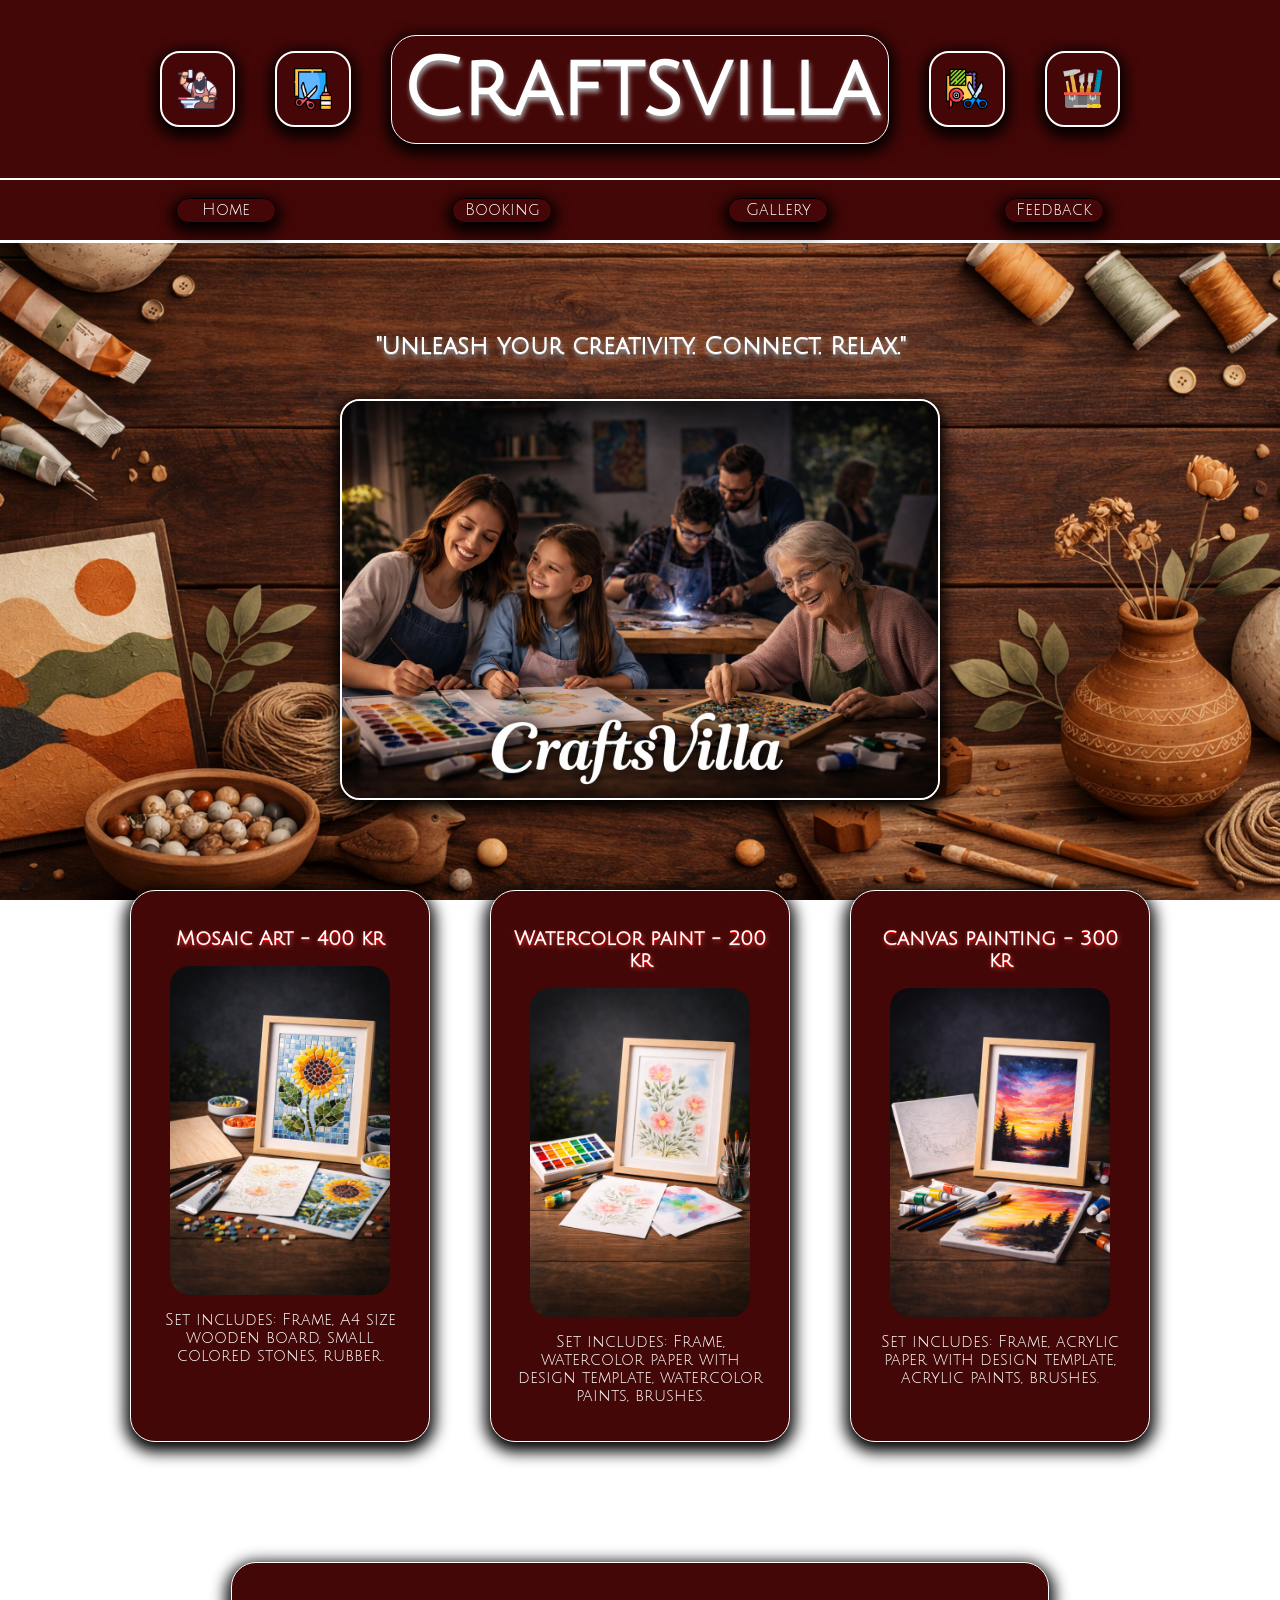
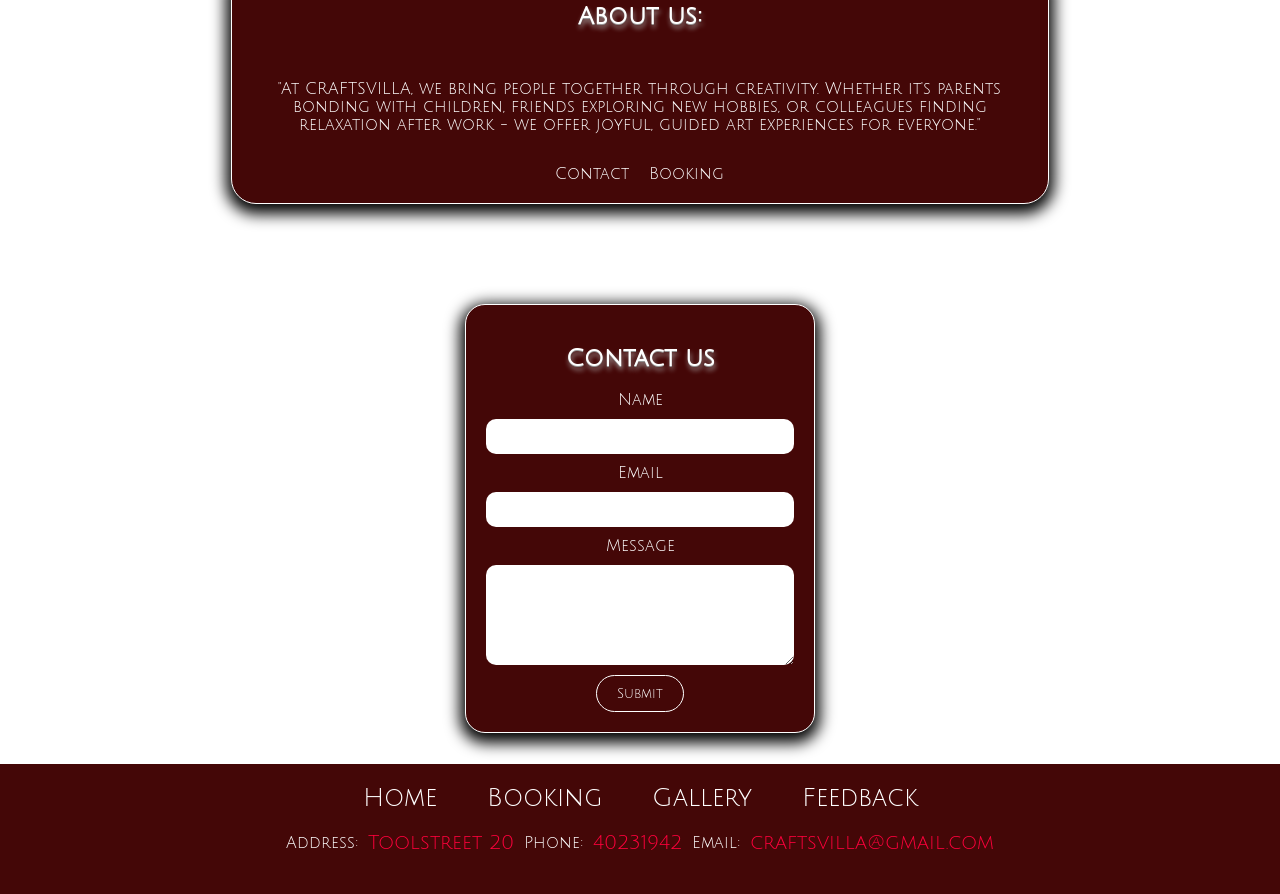
<file: index.html>
<!DOCTYPE html>
<html lang="en">
<head>
    <meta charset="UTF-8">
    <meta name="viewport" content="width=device-width, initial-scale=1.0">
    <link rel="stylesheet" href="style.css">
    <title>Craftsvilla</title>
</head>
<body>
<!-- Header section start -->
    <header class="header-section">
        <nav class="navbar">
            <img src="images/logoicons/blacksmith.png" alt="blacksmith & anvil">
            <img src="images/logoicons/paper-crafts.png" alt="scissor & paper">
            <h1 class="logo-text">Craftsvilla</h1>
            <img src="images/logoicons/handcraft.png" alt="scissor & tools">
            <img src="images/logoicons/tool-box.png" alt="toolbox">
        </nav>

        <div class="navbar-2">
            <a href="index.html">Home</a>
            <a href="booking.html">Booking</a>
            <a href="gallery.html">Gallery</a>
            <a href="feedback.html">Feedback</a>
        </div>
    </header>
<!-- Header section end -->

<!-- Hero section start -->
    <section class="hero-section">
        <div class="hero-box">
            <h2>"Unleash your creativity. Connect. Relax."</h2>
            <img src="images/heroimg-darker.png" alt="craftsvilla hero image">
        </div>
    </section>
<!-- Hero section end -->

<!-- Main section start -->
    <main class="main-section">
        <div class="product-box">
            <h2 class="product-title">Mosaic Art - 400 kr</h2>
            <img src="images/annonse/mosaik.png" alt="mosaic art set">
            <p>Set includes: Frame, A4 size wooden board, small colored stones, rubber.</p>
        </div>

        <div class="product-box">
            <h2 class="product-title">Watercolor paint - 200 kr</h2>
            <img src="images/annonse/akrylmaling.png" alt="watercolor paint set">
            <p>Set includes: Frame, watercolor paper with design template, watercolor paints, brushes.</p>
        </div>

        <div class="product-box">
            <h2 class="product-title">Canvas painting - 300 kr</h2>
            <img src="images/annonse/lærætt.png" alt="canvas painting set">
            <p>Set includes: Frame, acrylic paper with design template, acrylic paints, brushes.</p>
        </div>
    </main>
<!-- Main section end -->

<!-- About section start -->
    <section class="about-section">
        <div class="about-box">
            <h2>About us:</h2>
            <p>"At CRAFTSVILLA, we bring people together through creativity. Whether it's parents bonding with children, friends exploring new hobbies, or colleagues finding relaxation after work - we offer joyful, guided art experiences for everyone."</p>
            <div class="about-links">
                <a href="feedback.html">Contact</a>
                <a href="booking.html">Booking</a>
            </div>
        </div>
    </section>
<!-- About section end -->

<!-- Contact Section start -->
    <section class="contact-section">
        <div class="contact-box">
            <h2>Contact us</h2>
            <form class="contact-form" action="#">
                <label for="fname">Name</label>
                <input type="text" id="fname" name="fname">

                <label for="e-mail">Email</label>
                <input type="email" id="e-mail" name="e-mail">

                <label for="message">Message</label>
                <textarea id="message" name="message"></textarea>

                <button type="submit">Submit</button>
            </form>
        </div>
    </section>
<!-- Contact section end -->

<!-- Footer section start-->
    <footer class="footer-section">
        <div class="footer-btn-box">
            <a href="index.html">Home</a>
            <a href="booking.html">Booking</a>
            <a href="gallery.html">Gallery</a>
            <a href="feedback.html">Feedback</a>
        </div>

        <div class="footer-textbox">
            <p>Address:</p>
            <p class="footer-txt2">Toolstreet 20</p>
            <p>Phone:</p>
            <p class="footer-txt2">40231942</p>
            <p>Email:</p>
            <p class="footer-txt2">craftsvilla@gmail.com</p>
        </div>
    </footer>
<!-- Footer section end -->
</body>
</html>
</file>
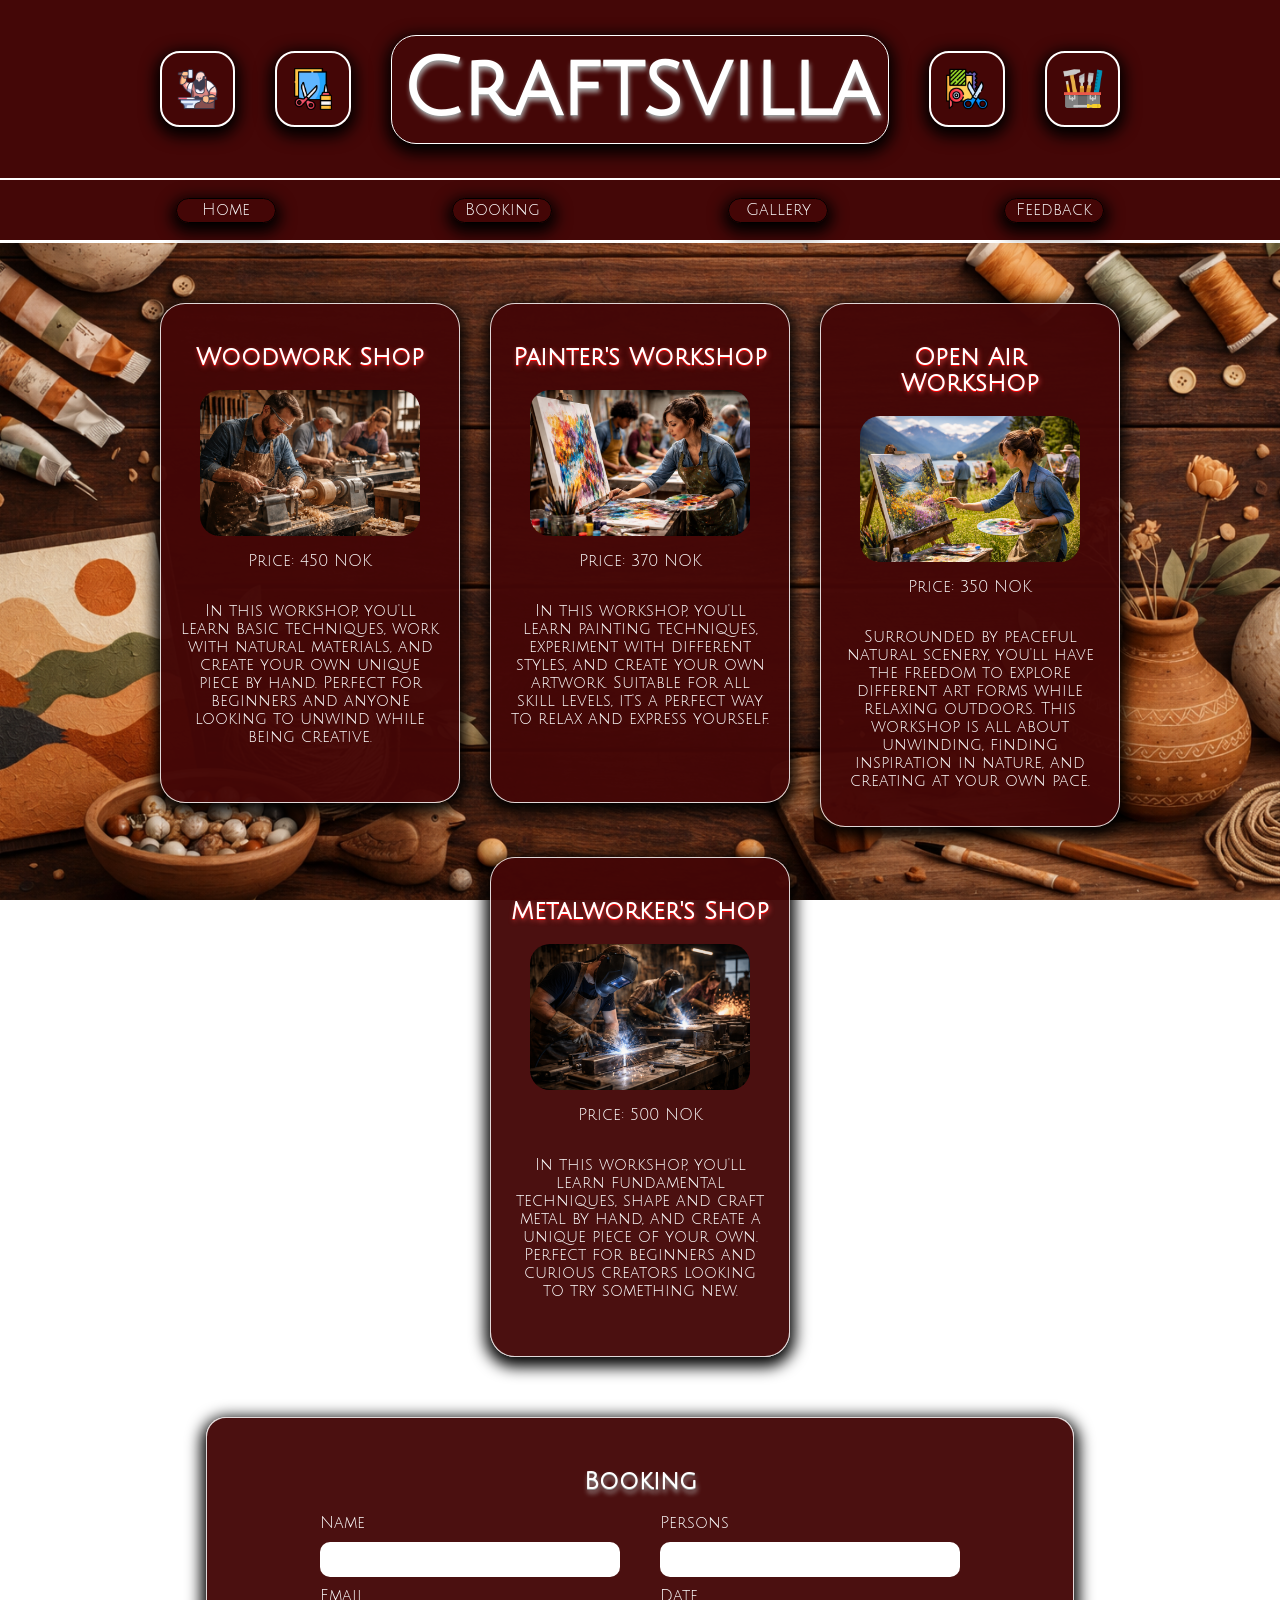
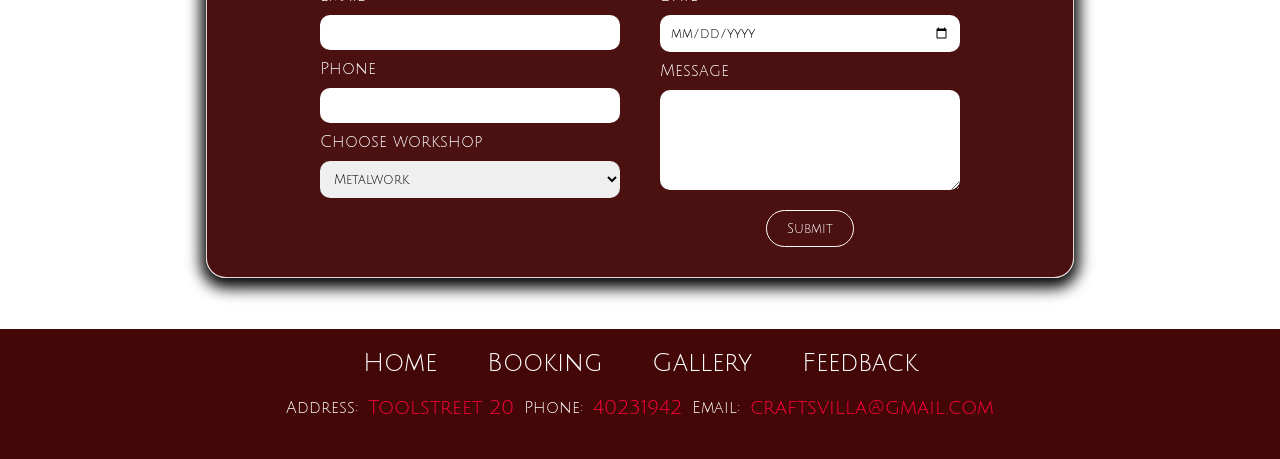
<file: booking.html>
<!DOCTYPE html>
<html lang="en">
<head>
    <meta charset="UTF-8">
    <meta name="viewport" content="width=device-width, initial-scale=1.0">
    <link rel="stylesheet" href="style-booking.css">
    <title>Craftsvilla</title>
</head>
<body>
<!-- Header section start -->
    <header class="header-section">
        <nav class="navbar">
            <img src="images/logoicons/blacksmith.png" alt="blacksmith & anvil">
            <img src="images/logoicons/paper-crafts.png" alt="scissor & paper">
            <h1 class="logo-text">Craftsvilla</h1>
            <img src="images/logoicons/handcraft.png" alt="scissor & tools">
            <img src="images/logoicons/tool-box.png" alt="toolbox">
        </nav>

        <div class="navbar-2">
            <a href="index.html">Home</a>
            <a href="booking.html">Booking</a>
            <a href="gallery.html">Gallery</a>
            <a href="feedback.html">Feedback</a>
        </div>
    </header>
<!-- Header section end -->

<!-- Main section start -->
    <section class="main-section">
        <div class="workshop-box">
            <h2 class="workshop-title">Woodwork Shop</h2>
            <img src="images/slideshow/slideshow4.png" alt="Woodwork workshop">
            <p>Price: 450 NOK</p>
            <p>In this workshop, you'll learn basic techniques, work with natural materials, and create your own unique piece by hand. Perfect for beginners and anyone looking to unwind while being creative.</p>
        </div>

        <div class="workshop-box">
            <h2 class="workshop-title">Painter's Workshop</h2>
            <img src="images/slideshow/slideshow2.png" alt="Painting workshop">
            <p>Price: 370 NOK</p>
            <p>In this workshop, you'll learn painting techniques, experiment with different styles, and create your own artwork. Suitable for all skill levels, it's a perfect way to relax and express yourself.</p>
        </div>

        <div class="workshop-box">
            <h2 class="workshop-title">Open Air Workshop</h2>
            <img src="images/slideshow/slideshow3.png" alt="Open air workshop">
            <p>Price: 350 NOK</p>
            <p>Surrounded by peaceful natural scenery, you'll have the freedom to explore different art forms while relaxing outdoors. This workshop is all about unwinding, finding inspiration in nature, and creating at your own pace.</p>
        </div>

        <div class="workshop-box">
            <h2 class="workshop-title">Metalworker's Shop</h2>
            <img src="images/slideshow/slideshow1.png" alt="Metalworking workshop">
            <p>Price: 500 NOK</p>
            <p>In this workshop, you'll learn fundamental techniques, shape and craft metal by hand, and create a unique piece of your own. Perfect for beginners and curious creators looking to try something new.</p>
        </div>
    </section>
<!-- Main section end -->

<!-- Booking section start -->
    <section class="booking-section">
        <div class="booking-box">
            <h2>Booking</h2>
            <form class="booking-form" action="#">
                <div class="booking-column">
                    <label for="name">Name</label>
                    <input type="text" name="name" id="name">

                    <label for="booking-email">Email</label>
                    <input type="email" name="booking-email" id="booking-email">

                    <label for="phone">Phone</label>
                    <input type="tel" name="phone" id="phone">

                    <label for="workshops">Choose workshop</label>
                    <select name="workshops" id="workshops">
                        <option value="Metalwork">Metalwork</option>
                        <option value="Woodwork">Woodwork</option>
                        <option value="Open Air">Open Air</option>
                        <option value="Painting">Painting</option>
                        <option value="Other">Other</option>
                    </select>
                </div>

                <div class="booking-column">
                    <label for="persons">Persons</label>
                    <input type="number" name="persons" id="persons">

                    <label for="date">Date</label>
                    <input type="date" name="date" id="date">

                    <label for="opt-message">Message</label>
                    <textarea name="opt-message" id="opt-message"></textarea>

                    <button type="submit">Submit</button>
                </div>
            </form>
        </div>
    </section>
<!-- Booking section end -->

<!-- Footer section start -->
    <footer class="footer-section">
        <div class="footer-btn-box">
            <a href="index.html">Home</a>
            <a href="booking.html">Booking</a>
            <a href="gallery.html">Gallery</a>
            <a href="feedback.html">Feedback</a>
        </div>

        <div class="footer-textbox">
            <p>Address:</p>
            <p class="footer-txt2">Toolstreet 20</p>
            <p>Phone:</p>
            <p class="footer-txt2">40231942</p>
            <p>Email:</p>
            <p class="footer-txt2">craftsvilla@gmail.com</p>
        </div>
    </footer>
<!-- Footer section end -->
</body>
</html>
</file>
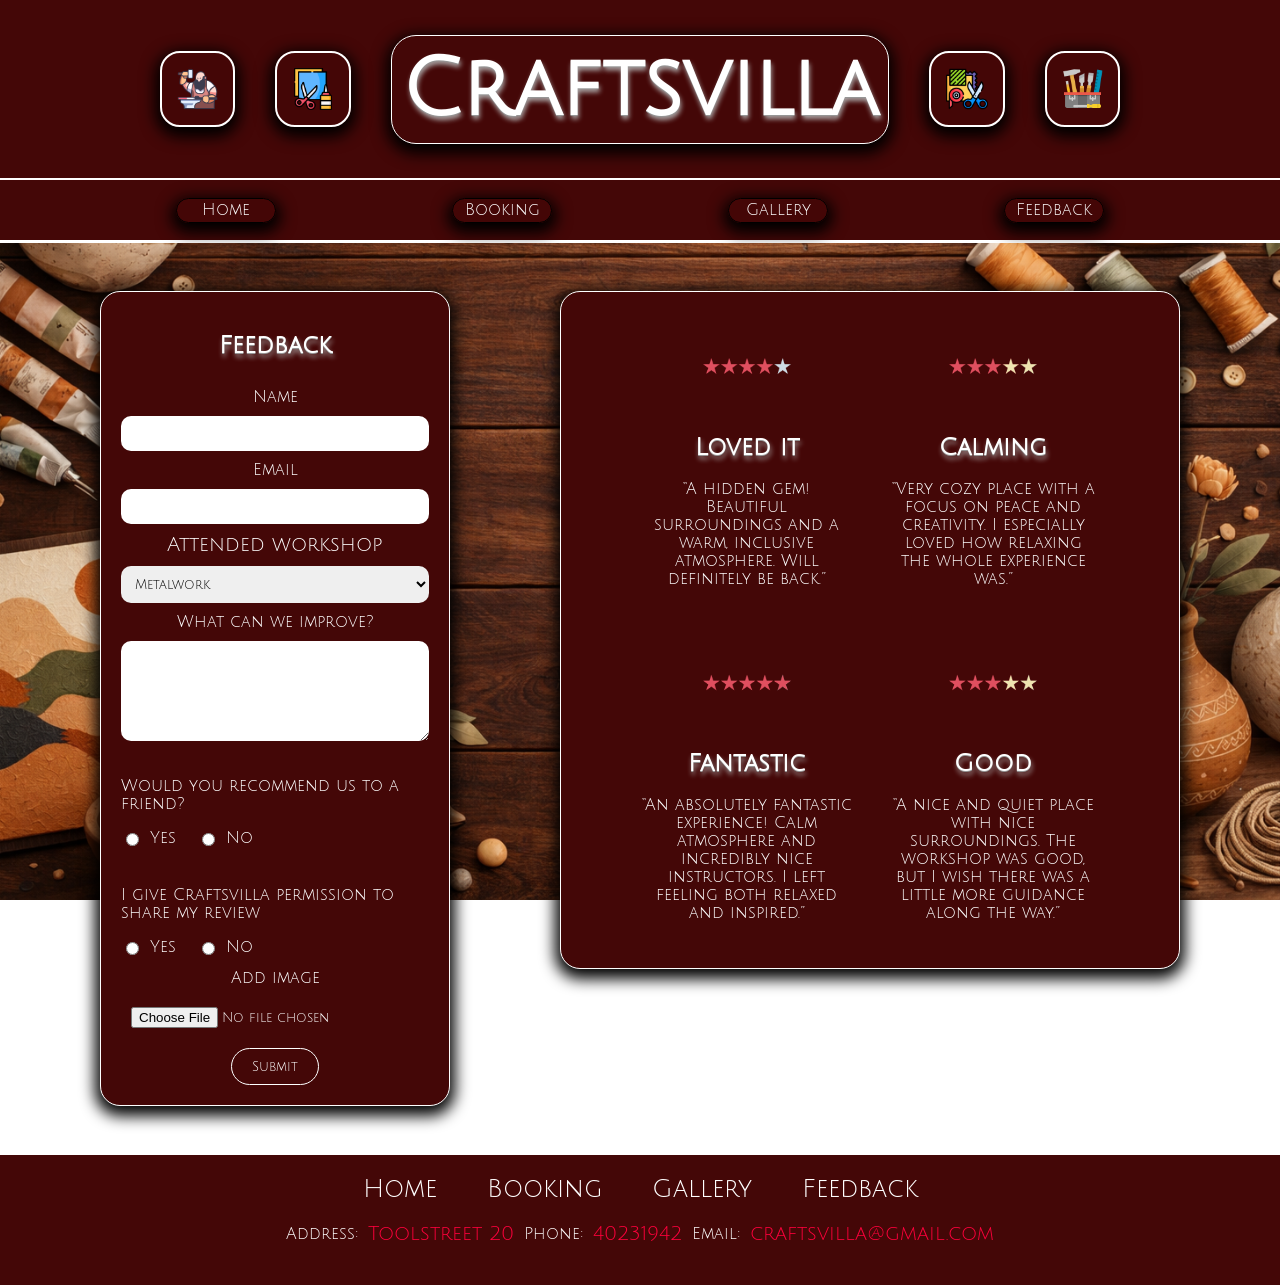
<file: feedback.html>
<!DOCTYPE html>
<html lang="en">
<head>
    <meta charset="UTF-8">
    <meta name="viewport" content="width=device-width, initial-scale=1.0">
    <link rel="stylesheet" href="style-feedback.css">
    <title>Craftsvilla</title>
</head>
<body>

    <header class="header-section">
        <div class="navbar">
            <img src="images/logoicons/blacksmith.png" alt="Blacksmith and anvil icon">
            <img src="images/logoicons/paper-crafts.png" alt="Scissors and paper icon">
            <h1 class="logo-text">Craftsvilla</h1>
            <img src="images/logoicons/handcraft.png" alt="Handcraft tools icon">
            <img src="images/logoicons/tool-box.png" alt="Toolbox icon">
        </div>

        <nav class="navbar-2">
            <a href="index.html">Home</a>
            <a href="booking.html">Booking</a>
            <a href="gallery.html">Gallery</a>
            <a href="feedback.html">Feedback</a>
        </nav>
    </header>

    <section class="main-section">
        <div class="feedback-box">
            <form class="feedback-form" action="#">
                <h2>Feedback</h2>

                <label for="fname2">Name</label>
                <input type="text" id="fname2" name="fname2">

                <label for="e-mail2">Email</label>
                <input type="email" name="e-mail2" id="e-mail2">

                <label for="workshops" class="workshop-label">Attended workshop</label>
                <select name="workshops" id="workshops">
                    <option value="Metalwork">Metalwork</option>
                    <option value="Woodwork">Woodwork</option>
                    <option value="Open Air">Open Air</option>
                    <option value="Painting">Painting</option>
                    <option value="Other">Other</option>
                </select>

                <label for="improvements">What can we improve?</label>
                <textarea id="improvements" name="improvements"></textarea>

                <div class="radio-group">
                    <p>Would you recommend us to a friend?</p>
                    <label><input type="radio" name="recommend" value="yes"> Yes</label>
                    <label><input type="radio" name="recommend" value="no"> No</label>
                </div>

                <div class="radio-group">
                    <p>I give Craftsvilla permission to share my review</p>
                    <label><input type="radio" name="permission" value="yes"> Yes</label>
                    <label><input type="radio" name="permission" value="no"> No</label>
                </div>

                <label for="image-upload">Add image</label>
                <input type="file" id="image-upload" name="image-upload">

                <button type="submit">Submit</button>
            </form>
        </div>

        <div class="prev-feedback-box">
            <div class="review-card">
                <img src="images/reviews/4outof5.png" alt="4 out of 5 stars">
                <h2>Loved it</h2>
                <p>“A hidden gem! Beautiful surroundings and a warm, inclusive atmosphere. Will definitely be back.”</p>
            </div>

            <div class="review-card">
                <img src="images/reviews/3outof5.png" alt="3 out of 5 stars">
                <h2>Calming</h2>
                <p>“Very cozy place with a focus on peace and creativity. I especially loved how relaxing the whole experience was.”</p>
            </div>

            <div class="review-card">
                <img src="images/reviews/5outof5.png" alt="5 out of 5 stars">
                <h2>Fantastic</h2>
                <p>“An absolutely fantastic experience! Calm atmosphere and incredibly nice instructors. I left feeling both relaxed and inspired.”</p>
            </div>

            <div class="review-card">
                <img src="images/reviews/3outof5.png" alt="3 out of 5 stars">
                <h2>Good</h2>
                <p>“A nice and quiet place with nice surroundings. The workshop was good, but I wish there was a little more guidance along the way.”</p>
            </div>
        </div>
    </section>

    <footer class="footer-section">
        <div class="footer-btn-box">
            <a href="index.html">Home</a>
            <a href="booking.html">Booking</a>
            <a href="gallery.html">Gallery</a>
            <a href="feedback.html">Feedback</a>
        </div>

        <div class="footer-textbox">
            <p>Address:</p>
            <p class="footer-txt2">Toolstreet 20</p>
            <p>Phone:</p>
            <p class="footer-txt2">40231942</p>
            <p>Email:</p>
            <p class="footer-txt2">craftsvilla@gmail.com</p>
        </div>
    </footer>

</body>
</html>
</file>
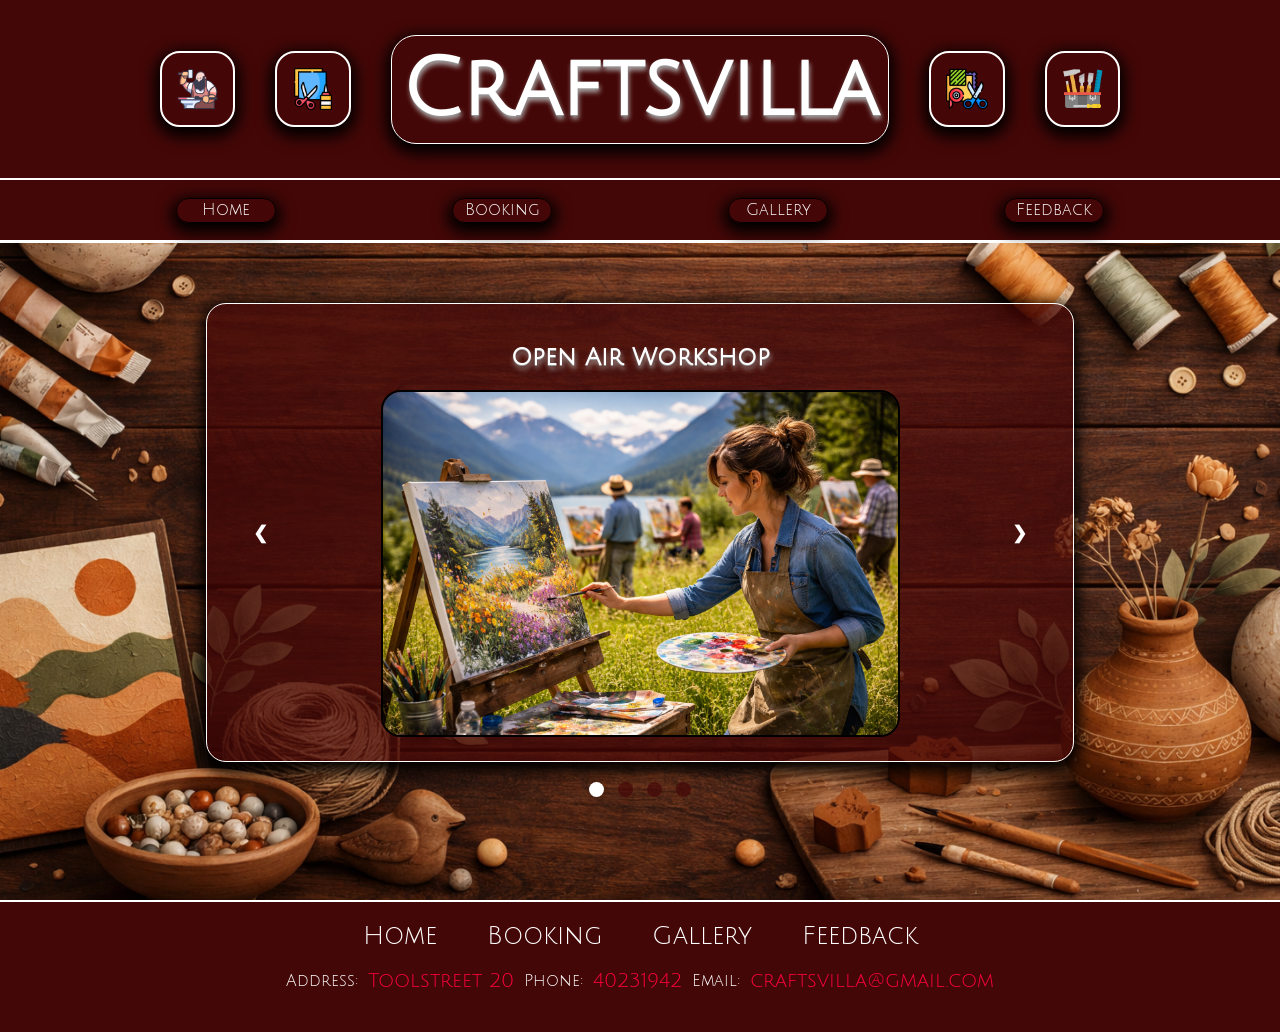
<file: gallery.html>
<!DOCTYPE html>
<html lang="en">
<head>
    <meta charset="UTF-8">
    <meta name="viewport" content="width=device-width, initial-scale=1.0">
    <link rel="stylesheet" href="style-gallery.css">
    <title>Gallery</title>
</head>
<body>
<!-- Header-section-start -->
    <header class="header-section">
        <div class="navbar">
            <img src="images/logoicons/blacksmith.png" alt="Blacksmith and anvil icon">
            <img src="images/logoicons/paper-crafts.png" alt="Scissors and paper icon">
            <h1 class="logo-text">Craftsvilla</h1>
            <img src="images/logoicons/handcraft.png" alt="Handcraft tools icon">
            <img src="images/logoicons/tool-box.png" alt="Toolbox icon">
        </div>

        <nav class="navbar-2">
            <a href="index.html">Home</a>
            <a href="booking.html">Booking</a>
            <a href="gallery.html">Gallery</a>
            <a href="feedback.html">Feedback</a>
        </nav>
    </header>
<!-- Header-section-end -->

<!-- Main-section-start -->
    <section class="main-section">
        <div class="slideshow-container">
            <a class="prev" onclick="plusSlides(-1)">&#10094;</a>

            <div class="mySlides fade">
                <h2>Open Air Workshop</h2>
                <img src="images/slideshow/slideshow3.png" alt="Open air workshop">
            </div>

            <div class="mySlides fade">
                <h2>Metal Workshop</h2>
                <img src="images/slideshow/slideshow1.png" alt="Metal workshop">
            </div>

            <div class="mySlides fade">
                <h2>Painters Workshop</h2>
                <img src="images/slideshow/slideshow2.png" alt="Painters workshop">
            </div>

            <div class="mySlides fade">
                <h2>Woodwork Shop</h2>
                <img src="images/slideshow/slideshow4.png" alt="Woodwork workshop">
            </div>

            <a class="next" onclick="plusSlides(1)">&#10095;</a>
        </div>

        <div class="dots-container">
            <span class="dot" onclick="currentSlide(1)"></span>
            <span class="dot" onclick="currentSlide(2)"></span>
            <span class="dot" onclick="currentSlide(3)"></span>
            <span class="dot" onclick="currentSlide(4)"></span>
        </div>
    </section>
<!-- Main-section-end -->

<!-- Footer-section-start -->
    <footer class="footer-section">
        <div class="footer-btn-box">
            <a href="index.html">Home</a>
            <a href="booking.html">Booking</a>
            <a href="gallery.html">Gallery</a>
            <a href="feedback.html">Feedback</a>
        </div>

        <div class="footer-textbox">
            <p>Address:</p>
            <p class="footer-txt2">Toolstreet 20</p>
            <p>Phone:</p>
            <p class="footer-txt2">40231942</p>
            <p>Email:</p>
            <p class="footer-txt2">craftsvilla@gmail.com</p>
        </div>
    </footer>
<!-- Footer-section-end -->
 
    <script src="script.js"></script>
</body>
</html>
</file>
<file: style.css>
@import url('https://fonts.googleapis.com/css2?family=Julius+Sans+One&display=swap');

*{
    box-sizing: border-box;
}

html, 
body{
    width: 100%;
    margin: 0;
    padding: 0;
}

body{
    min-height: 100vh;
    display: flex;
    flex-direction: column;
    align-items: center;
    font-size: 16px;
    font-family: "Julius Sans One", sans-serif;
    background-image: url(images/backgrounds/walnut-background.png);
    background-attachment: fixed;
    background-size: cover;
    background-position: center;
    background-repeat: no-repeat;
}

img{
    max-width: 100%;
    border-radius: 20px;
}
/* Text properties */
h1, 
h2{
    color: white;
    text-shadow: 0 1px 0 #969696, 1px 4px 5px #aba8a8;
}

p, 
label{
    color: white;
}

/* Header-section-start */
.header-section{
    width: 100%;
    display: flex;
    flex-direction: column;
    align-items: center;
}

.navbar{
    width: 100%;
    height: 20vh;
    display: flex;
    justify-content: center;
    align-items: center;
    gap: 40px;
    background-color: #440707;
    border-bottom: 2px solid rgb(255, 255, 255);
    padding: 10px;
}

.logo-text{
    font-size: 80px;
    color: white;
    background-color: #440707;
    border: 1px solid rgb(255, 255, 255);
    border-radius: 25px;
    box-shadow: 0 5px 15px 5px #000000;
    padding: 10px;
}

.navbar img{
    width: 6%;
    aspect-ratio: 1;
    padding: 15px;
    background-color: #440707b4;
    border: 2px solid rgb(255, 255, 255);
    box-shadow: 0px 5px 15px 5px #000000;
}

.navbar-2{
    width: 100%;
    min-height: 7vh;
    display: flex;
    justify-content: space-evenly;
    align-items: center;
    background-color: #440707;
    border-bottom: 3px solid rgb(255, 255, 255);
}

.navbar-2 a {
    width: 100px;
    height: 25px;
    display: flex;
    justify-content: center;
    align-items: center;
    text-decoration: none;
    color: white;
    background-color: #440707b4;
    border: 1px solid black;
    border-radius: 45px;
    box-shadow: 0 5px 15px 5px #000000;
}

.navbar-2 a:hover {
    background-color: #880808d3;
    border: 1px solid white;
    box-shadow: 0 5px 15px 5px #ffffff66;
}
/* Header-section-end */

/* Hero-section-start */
.hero-section {
    width: 100%;
    display: flex;
    justify-content: center;
    align-items: center;
    margin: 50px 0;
}

.hero-box {
    width: 50%;
    display: flex;
    flex-direction: column;
    align-items: center;
    gap: 20px;
    padding: 20px;
}

.hero-box img {
    width: 100%;
    border: white solid 2px;
    box-shadow: 0 5px 15px 5px #000000;
}
/* Hero-section-end */

/* Main-section-start */
.main-section {
    width: 100%;
    display: flex;
    justify-content: center;
    gap: 60px;
    margin: 20px 0 100px;
    flex-wrap: wrap;
}

.product-box {
    width: 300px;
    display: flex;
    flex-direction: column;
    align-items: center;
    text-align: center;
    background-color: #440707;
    color: white;
    border: 1px solid white;
    border-radius: 25px;
    box-shadow: 0 5px 15px 5px #000000;
    padding: 20px;
}

.product-box img {
    width: 85%;
}

.product-title {
    font-size: 20px;
    text-shadow: 0 1px 0 #ff0000, 1px 2px 5px #d03a3a;
}

.product-box:hover {
    box-shadow: 0 5px 15px 5px #848484;
}

.product-box:hover 
.product-title {
    color: white;
    text-shadow: 0 1px 0 #ff0000, 1px 8px 5px #d03a3a;
}

/* About-section-start */
.about-section {
    width: 100%;
    display: flex;
    justify-content: center;
    margin: 20px 0 100px;
    padding: 0 20px;
}

.about-box {
    width: 66%;
    display: flex;
    flex-direction: column;
    align-items: center;
    gap: 15px;
    background-color: #440707;
    border: 1px solid white;
    border-radius: 25px;
    box-shadow: 0 5px 15px 5px #000000;
    padding: 20px;
    text-align: center;
}

.about-links {
    display: flex;
    gap: 20px;
}

.about-box a {
    color: white;
    text-decoration: none;
}

.about-box a:hover {
    color: red;
    text-shadow: 0 1px 0 #969696, 1px 4px 5px #aba8a8;
}
/* About-section-end */

/* Contact-section-start */
.contact-section {
    width: 100%;
    display: flex;
    justify-content: center;
    margin-bottom: 30px;
}

.contact-box {
    width: 350px;
    display: flex;
    flex-direction: column;
    align-items: center;
    background-color: #440707;
    color: white;
    border: 1px solid white;
    border-radius: 20px;
    box-shadow: 0 5px 15px 5px #000000;
    padding: 20px;
}

.contact-form {
    width: 100%;
    display: flex;
    flex-direction: column;
    gap: 10px;
    text-align: center;
}

.contact-form input,
.contact-form textarea {
    width: 100%;
    padding: 10px;
    border-radius: 10px;
    border: none;
    font-family: inherit;
}

.contact-form textarea {
    min-height: 100px;
    resize: vertical;
}

.contact-form button {
    align-self: center;
    padding: 10px 20px;
    border: 1px solid white;
    border-radius: 20px;
    background-color: transparent;
    color: white;
    font-family: inherit;
    cursor: pointer;
}

.contact-form button:hover {
    background-color: #440707e5;
    text-shadow: 0 1px 0 #969696, 1px 4px 5px #aba8a8;
}
/* Contact-section-end */

/* Footer-section-start */
.footer-section {
    width: 100%;
    display: flex;
    justify-content: space-evenly;
    align-items: center;
    background-color: #440707;
    border-top: 1px solid white;
    padding: 20px;
    flex-wrap: wrap;
}

.footer-btn-box {
    display: flex;
    gap: 50px;
    align-items: center;
}

.footer-section a {
    font-size: 25px;
    color: white;
    text-decoration: none;
}

.footer-section a:hover {
    color: red;
    text-shadow: 0 1px 0 #969696, 1px 4px 5px #aba8a8;
}

.footer-textbox {
    display: flex;
    flex-wrap: wrap;
    gap: 10px;
    align-items: center;
    color: white;
    text-align: center;
}

.footer-txt2 {
    color: rgb(255, 0, 60);
    font-size: 20px;
}
/* Footer-section-end */
</file>
<file: style-booking.css>
@import url('https://fonts.googleapis.com/css2?family=Julius+Sans+One&display=swap');

* {
    box-sizing: border-box;
}

html,
body {
    width: 100%;
    margin: 0;
    padding: 0;
}

body {
    min-height: 100vh;
    display: flex;
    flex-direction: column;
    align-items: center;
    font-size: 16px;
    font-family: "Julius Sans One", sans-serif;
    background-image: url(images/backgrounds/walnut-background.png);
    background-attachment: fixed;
    background-size: cover;
    background-position: center;
    background-repeat: no-repeat;
}

img {
    max-width: 100%;
    border-radius: 20px;
}

h1,
h2 {
    color: white;
    text-shadow: 0 1px 0 #969696, 1px 4px 5px #aba8a8;
}

p,
label {
    color: white;
}

/* Header-section-start */
.header-section{
    width: 100%;
    display: flex;
    flex-direction: column;
    align-items: center;
}

.navbar{
    width: 100%;
    height: 20vh;
    display: flex;
    justify-content: center;
    align-items: center;
    gap: 40px;
    background-color: #440707;
    border-bottom: 2px solid rgb(255, 255, 255);
    padding: 10px;
}

.logo-text{
    font-size: 80px;
    color: white;
    background-color: #440707;
    border: 1px solid rgb(255, 255, 255);
    border-radius: 25px;
    box-shadow: 0 5px 15px 5px #000000;
    padding: 10px;
}

.navbar img{
    width: 6%;
    aspect-ratio: 1;
    padding: 15px;
    background-color: #440707b4;
    border: 2px solid rgb(255, 255, 255);
    box-shadow: 0px 5px 15px 5px #000000;
}

.navbar-2{
    width: 100%;
    min-height: 7vh;
    display: flex;
    justify-content: space-evenly;
    align-items: center;
    background-color: #440707;
    border-bottom: 3px solid rgb(255, 255, 255);
}

.navbar-2 a {
    width: 100px;
    height: 25px;
    display: flex;
    justify-content: center;
    align-items: center;
    text-decoration: none;
    color: white;
    background-color: #440707b4;
    border: 1px solid black;
    border-radius: 45px;
    box-shadow: 0 5px 15px 5px #000000;
}

.navbar-2 a:hover {
    background-color: #880808d3;
    border: 1px solid white;
    box-shadow: 0 5px 15px 5px #ffffff66;
}
/* Header-section-end */

/* Main-section-start */
.main-section {
    width: 100%;
    display: flex;
    justify-content: center;
    align-items: flex-start;
    flex-wrap: wrap;
    gap: 30px;
    margin: 60px 0;
    padding: 0 20px;
}

.workshop-box {
    width: 300px;
    min-height: 500px;
    display: flex;
    flex-direction: column;
    align-items: center;
    justify-content: flex-start;
    text-align: center;
    background-color: #440707f5;
    border: 1px solid #ffffffd5;
    border-radius: 25px;
    box-shadow: 0 5px 15px 5px #000000;
    padding: 20px;
}

.workshop-box img {
    width: 85%;
}

.workshop-title {
    text-shadow: 0 1px 0 #ff0000, 1px 2px 5px #d03a3a;
}

.workshop-box:hover {
    box-shadow: 0 5px 15px 5px #848484;
}

.workshop-box:hover .workshop-title {
    color: #ffffff;
    text-shadow: 0 1px 0 #ff0000, 1px 4px 5px #d03a3a;
}

/* BOOKING */
.booking-section {
    width: 100%;
    display: flex;
    justify-content: center;
    margin-bottom: 50px;
    padding: 0 20px;
}

.booking-box {
    width: 70%;
    background-color: #440707f5;
    border: 1px solid #ffffffd5;
    border-radius: 20px;
    box-shadow: 0 5px 15px 5px #000000;
    padding: 30px;
    text-align: center;
}

.booking-form {
    display: flex;
    justify-content: center;
    gap: 40px;
    flex-wrap: wrap;
    margin-top: 20px;
}

.booking-column {
    width: 300px;
    display: flex;
    flex-direction: column;
    align-items: stretch;
    text-align: left;
    gap: 10px;
}

.booking-column input,
.booking-column select,
.booking-column textarea {
    width: 100%;
    padding: 10px;
    border: none;
    border-radius: 10px;
    font-family: inherit;
}

.booking-column textarea {
    min-height: 100px;
    resize: vertical;
}

.booking-column button {
    align-self: center;
    margin-top: 10px;
    padding: 10px 20px;
    border: 1px solid white;
    border-radius: 20px;
    background-color: transparent;
    color: white;
    font-family: inherit;
    cursor: pointer;
}

.booking-column button:hover {
    color: red;
    text-shadow: 0 1px 0 #969696, 1px 4px 5px #aba8a8;
}

/* FOOTER */
.footer-section {
    width: 100%;
    display: flex;
    justify-content: space-evenly;
    align-items: center;
    flex-wrap: wrap;
    background-color: #440707;
    border-top: 1px solid white;
    padding: 20px;
}

.footer-btn-box {
    display: flex;
    gap: 50px;
    align-items: center;
}

.footer-section a {
    font-size: 25px;
    text-decoration: none;
    color: white;
}

.footer-section a:hover {
    color: red;
    text-shadow: 0 1px 0 #969696, 1px 4px 5px #aba8a8;
}

.footer-textbox {
    display: flex;
    flex-wrap: wrap;
    gap: 10px;
    align-items: center;
    color: white;
    text-align: center;
}

.footer-txt2 {
    color: rgb(255, 0, 60);
    font-size: 20px;
}
</file>
<file: style-feedback.css>
@import url('https://fonts.googleapis.com/css2?family=Julius+Sans+One&display=swap');

* {
    box-sizing: border-box;
}

html,
body {
    width: 100%;
    margin: 0;
    padding: 0;
}

body {
    min-height: 100vh;
    display: flex;
    flex-direction: column;
    align-items: center;
    font-size: 16px;
    font-family: "Julius Sans One", sans-serif;
    background-image: url(images/backgrounds/walnut-background.png);
    background-attachment: fixed;
    background-size: cover;
    background-position: center;
    background-repeat: no-repeat;
}

img {
    max-width: 100%;
    border-radius: 20px;
}

h1,
h2 {
    color: white;
    text-shadow: 0 1px 0 #969696, 1px 4px 5px #aba8a8;
}

p,
label {
    color: white;
}

/* Header-section-start */
.header-section{
    width: 100%;
    display: flex;
    flex-direction: column;
    align-items: center;
}

.navbar{
    width: 100%;
    height: 20vh;
    display: flex;
    justify-content: center;
    align-items: center;
    gap: 40px;
    background-color: #440707;
    border-bottom: 2px solid rgb(255, 255, 255);
    padding: 10px;
}

.logo-text{
    font-size: 80px;
    color: white;
    background-color: #440707;
    border: 1px solid rgb(255, 255, 255);
    border-radius: 25px;
    box-shadow: 0 5px 15px 5px #000000;
    padding: 10px;
}

.navbar img{
    width: 6%;
    aspect-ratio: 1;
    padding: 15px;
    background-color: #440707b4;
    border: 2px solid rgb(255, 255, 255);
    box-shadow: 0px 5px 15px 5px #000000;
}

.navbar-2{
    width: 100%;
    min-height: 7vh;
    display: flex;
    justify-content: space-evenly;
    align-items: center;
    background-color: #440707;
    border-bottom: 3px solid rgb(255, 255, 255);
}

.navbar-2 a {
    width: 100px;
    height: 25px;
    display: flex;
    justify-content: center;
    align-items: center;
    text-decoration: none;
    color: white;
    background-color: #440707b4;
    border: 1px solid black;
    border-radius: 45px;
    box-shadow: 0 5px 15px 5px #000000;
}

.navbar-2 a:hover {
    background-color: #880808d3;
    border: 1px solid white;
    box-shadow: 0 5px 15px 5px #ffffff66;
}
/* Header-section-end */

/* Main-section-start */
.main-section {
    width: 100%;
    display: flex;
    justify-content: space-evenly;
    align-items: flex-start;
    flex-wrap: wrap;
    gap: 30px;
    margin: 3rem 0;
    padding: 0 20px;
}

.feedback-box {
    width: 350px;
    border: 1px solid white;
    border-radius: 20px;
    background-color: #440707;
    box-shadow: 0 5px 15px 5px #000000;
    text-align: center;
    padding: 20px;
}

.feedback-form {
    display: flex;
    flex-direction: column;
    align-items: stretch;
    gap: 10px;
    color: white;
}

.feedback-form input,
.feedback-form select,
.feedback-form textarea,
.feedback-form button {
    font-family: inherit;
}

.feedback-form input,
.feedback-form select,
.feedback-form textarea {
    width: 100%;
    padding: 10px;
    border-radius: 10px;
    border: none;
}

.feedback-form textarea {
    min-height: 100px;
    resize: vertical;
}

.workshop-label {
    font-size: 20px;
}

.radio-group {
    text-align: left;
    margin-top: 10px;
}

.radio-group label {
    display: inline-flex;
    align-items: center;
    gap: 8px;
    margin-right: 15px;
}

.feedback-form button {
    align-self: center;
    padding: 10px 20px;
    border: 1px solid white;
    border-radius: 20px;
    background-color: transparent;
    color: white;
    cursor: pointer;
}

.feedback-form button:hover {
    color: red;
    text-shadow: 0 1px 0 #969696, 1px 4px 5px #aba8a8;
}

.prev-feedback-box {
    width: 50%;
    display: flex;
    flex-wrap: wrap;
    justify-content: center;
    gap: 15px;
    align-items: flex-start;
    border: 1px solid white;
    border-radius: 20px;
    background-color: #440707;
    box-shadow: 0 5px 15px 5px #000000;
    text-align: center;
    color: white;
    padding: 20px;
}

.review-card {
    border-radius: 20px;
    width: 40%;
    min-width: 220px;
    padding: 10px;
}

.review-card img {
    width: 70%;
    padding: 0 30px;
}
/* Main-section-end */
/* Footer-section-start */
.footer-section {
    width: 100%;
    display: flex;
    justify-content: space-evenly;
    align-items: center;
    flex-wrap: wrap;
    background-color: #440707;
    border-top: 1px solid white;
    padding: 20px;
}

.footer-btn-box {
    display: flex;
    justify-content: space-evenly;
    align-items: center;
    gap: 50px;
}

.footer-section a {
    font-size: 25px;
    text-decoration: none;
    color: white;
}

.footer-section a:hover {
    color: red;
    text-shadow: 0 1px 0 #969696, 1px 4px 5px #aba8a8;
}

.footer-textbox {
    display: flex;
    flex-wrap: wrap;
    align-items: center;
    gap: 10px;
    color: white;
    text-align: center;
}

.footer-txt2 {
    color: rgb(255, 0, 60);
    font-size: 20px;
}
/* Footer-section-end */
</file>
<file: style-gallery.css>
@import url('https://fonts.googleapis.com/css2?family=Julius+Sans+One&display=swap');

* {
    box-sizing: border-box;
}

html,
body {
    width: 100%;
    margin: 0;
    padding: 0;
}

body {
    min-height: 100vh;
    display: flex;
    flex-direction: column;
    align-items: center;
    font-size: 16px;
    font-family: "Julius Sans One", sans-serif;
    background-image: url(images/backgrounds/walnut-background.png);
    background-attachment: fixed;
    background-size: cover;
    background-position: center;
    background-repeat: no-repeat;
}

img {
    max-width: 100%;
    border-radius: 20px;
}

h1,
h2 {
    color: white;
    text-shadow: 0 1px 0 #969696, 1px 4px 5px #aba8a8;
}

/* Header-section-start */
.header-section{
    width: 100%;
    display: flex;
    flex-direction: column;
    align-items: center;
}

.navbar{
    width: 100%;
    height: 20vh;
    display: flex;
    justify-content: center;
    align-items: center;
    gap: 40px;
    background-color: #440707;
    border-bottom: 2px solid rgb(255, 255, 255);
    padding: 10px;
}

.logo-text{
    font-size: 80px;
    color: white;
    background-color: #440707;
    border: 1px solid rgb(255, 255, 255);
    border-radius: 25px;
    box-shadow: 0 5px 15px 5px #000000;
    padding: 10px;
}

.navbar img{
    width: 6%;
    aspect-ratio: 1;
    padding: 15px;
    background-color: #440707b4;
    border: 2px solid rgb(255, 255, 255);
    box-shadow: 0px 5px 15px 5px #000000;
}

.navbar-2{
    width: 100%;
    min-height: 7vh;
    display: flex;
    justify-content: space-evenly;
    align-items: center;
    background-color: #440707;
    border-bottom: 3px solid rgb(255, 255, 255);
}

.navbar-2 a {
    width: 100px;
    height: 25px;
    display: flex;
    justify-content: center;
    align-items: center;
    text-decoration: none;
    color: white;
    background-color: #440707b4;
    border: 1px solid black;
    border-radius: 45px;
    box-shadow: 0 5px 15px 5px #000000;
}

.navbar-2 a:hover {
    background-color: #880808d3;
    border: 1px solid white;
    box-shadow: 0 5px 15px 5px #ffffff66;
}
/* Header-section-end */

/* Main-section-start */
.main-section {
    width: 100%;
    display: flex;
    flex-direction: column;
    align-items: center;
    margin: 60px 0 100px;
    padding: 0 20px;
}

.slideshow-container {
    max-width: 1000px;
    width: 70%;
    display: flex;
    justify-content: space-between;
    align-items: center;
    text-align: center;
    background-color: #440707b4;
    border: 1px solid white;
    border-radius: 20px;
    box-shadow: 0 5px 15px 5px #000000;
    padding: 20px;
}

.mySlides {
    display: none;
    width: 100%;
}

.mySlides img {
    width: 75%;
    border: 2px solid black;
}

.mySlides h2 {
    margin-bottom: 20px;
}

.prev,
.next {
    cursor: pointer;
    padding: 16px;
    color: white;
    font-weight: bold;
    font-size: 18px;
    transition: 0.6s ease;
    border-radius: 20px;
    user-select: none;
    margin: 10px;
}

.prev:hover,
.next:hover {
    background-color: #000000b4;
}

.dots-container {
    margin-top: 20px;
    text-align: center;
}

.dot {
    cursor: pointer;
    height: 15px;
    width: 15px;
    margin: 0 4px;
    background-color: #440707b4;
    border-radius: 50%;
    display: inline-block;
    transition: background-color 0.6s ease;
}

.active,
.dot:hover {
    background-color: white;
}

.fade {
    animation-name: fade;
    animation-duration: 1.5s;
}

@keyframes fade {
    from { opacity: 0.4; }
    to { opacity: 1; }
}
/* Main-section-end */

/* Footer-section-start */
.footer-section {
    width: 100%;
    display: flex;
    justify-content: space-evenly;
    align-items: center;
    flex-wrap: wrap;
    background-color: #440707;
    border-top: 1px solid white;
    padding: 20px;
}

.footer-btn-box {
    display: flex;
    justify-content: space-evenly;
    align-items: center;
    gap: 50px;
}

.footer-section a {
    font-size: 25px;
    text-decoration: none;
    color: white;
}

.footer-section a:hover {
    color: red;
    text-shadow: 0 1px 0 #969696, 1px 4px 5px #aba8a8;
}

.footer-textbox {
    display: flex;
    flex-wrap: wrap;
    gap: 10px;
    align-items: center;
    color: white;
    text-align: center;
}

.footer-txt2 {
    color: rgb(255, 0, 60);
    font-size: 20px;
}
/* Footer-section-end */
</file>
